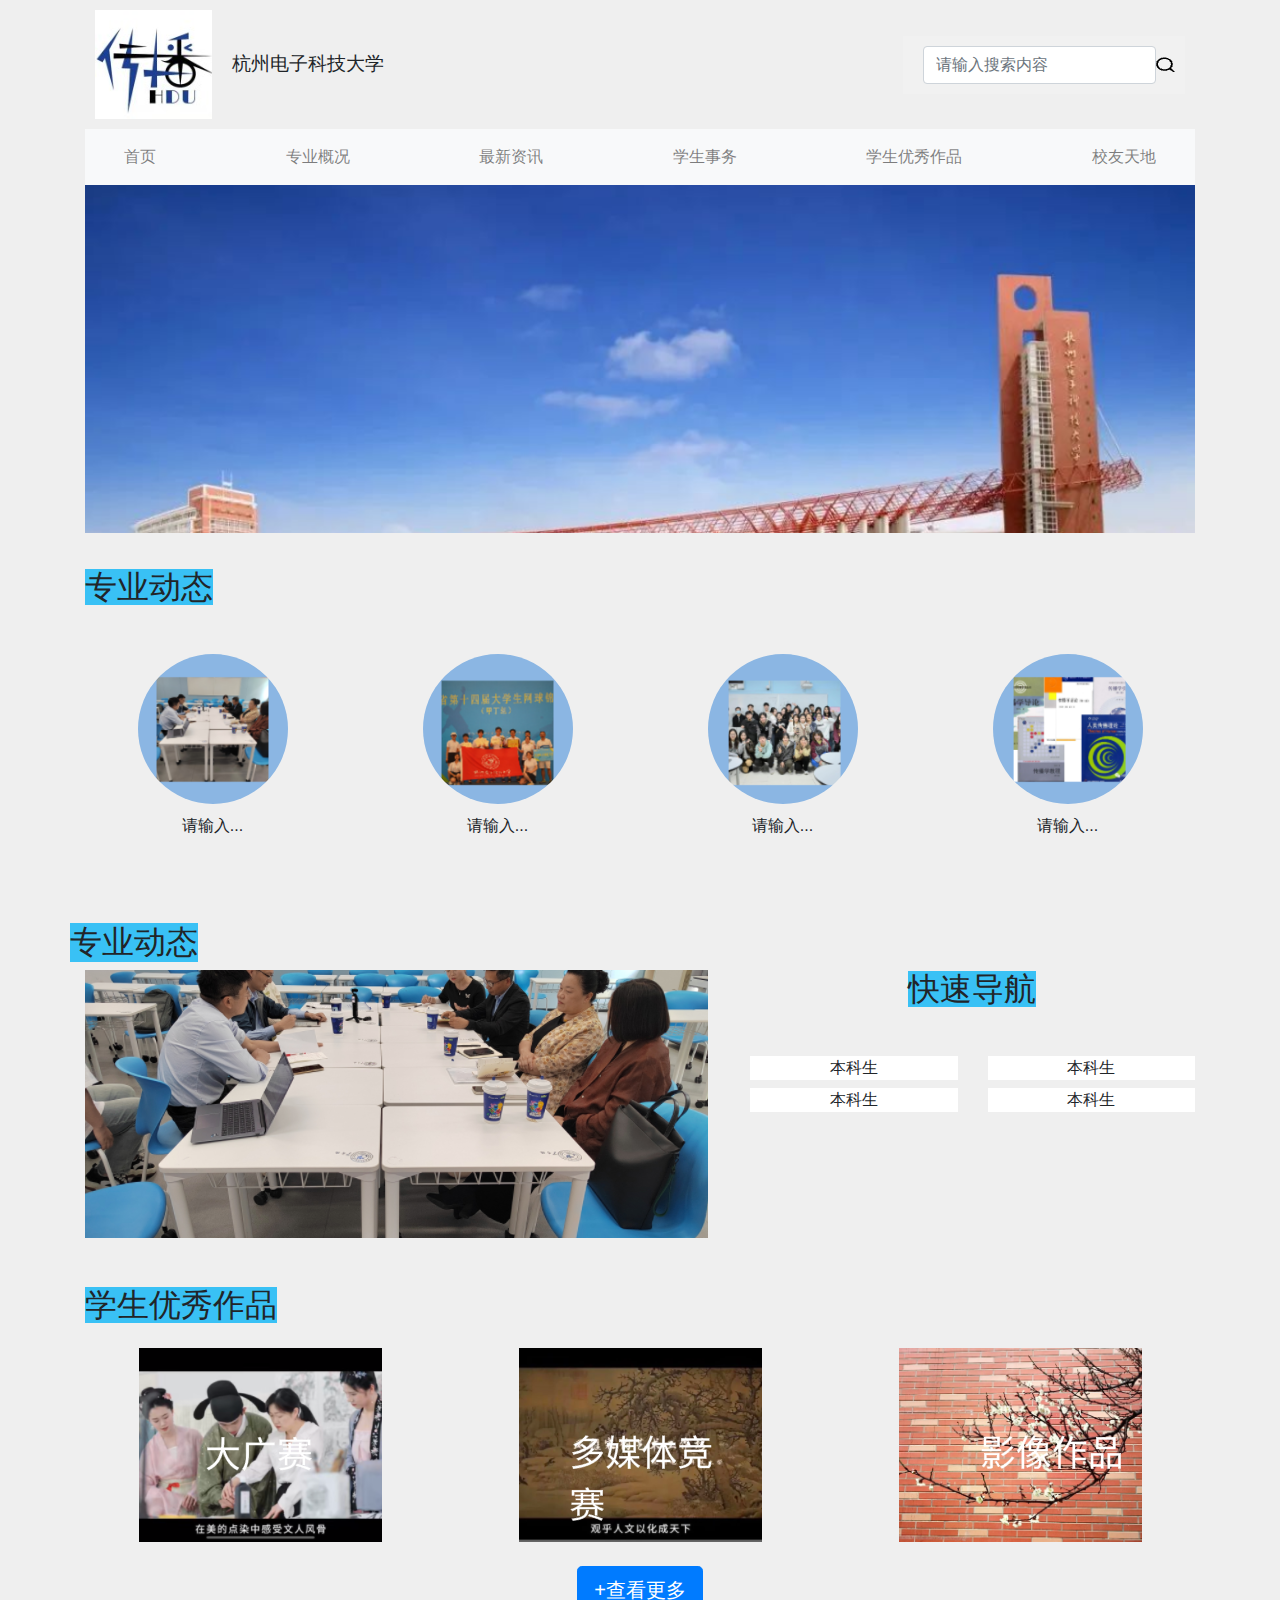
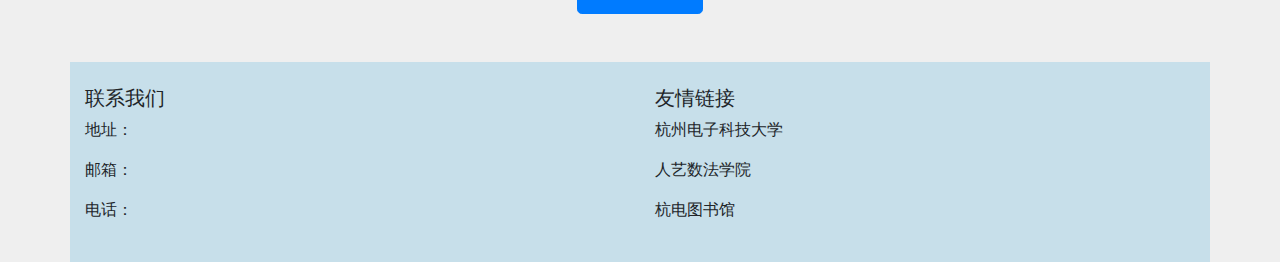
<file: index.html>
<!DOCTYPE html>
<html lang="en">
<head>
    <meta charset="UTF-8">
    <meta name="viewport" content="width=device-width, initial-scale=1.0">
    <title>Webpage Design</title>
    <link href="bootstrap.css" rel="stylesheet">
    <link rel="stylesheet" href="common.css">
    <link rel="stylesheet" href="home.css">
</head>
<body>
<header class="container">
    <!-- First Row -->
    <div class="header-title d-flex justify-content-between">
        <div class="d-flex align-items-center">
            <img src="img/logo.png" alt="Logo">
            <div>
                <span>杭州电子科技大学</span>
            </div>
        </div>
        <div class="search-bar">
            <input type="text" class="form-control" placeholder="请输入搜索内容">
            <img src="img/icon@1x.png" alt="search">
        </div>
    </div>

    <!-- Second Row -->
    <nav class="navbar navbar-expand-lg navbar-light bg-light">
        <div class="container">
            <ul class="navbar-nav mx-auto full-width justify-content-between">
                <li class="nav-item"><a class="nav-link" href="index.html">首页</a></li>
                <li class="nav-item"><a class="nav-link" href="page2.html">专业概况</a></li>
                <li class="nav-item"><a class="nav-link" href="page3.html">最新资讯</a></li>
                <li class="nav-item"><a class="nav-link" href="page4.html">学生事务</a></li>
                <li class="nav-item"><a class="nav-link" href="page5.html">学生优秀作品</a></li>
                <li class="nav-item"><a class="nav-link" href="page6.html">校友天地</a></li>
            </ul>
        </div>
    </nav>
</header>

<div class="container section">
    <img src="img/homebanner.png" alt="banner" class="full-width">
</div>

<div class="container section r1">
    <h2 class="section-title">专业动态</h2>
    <div class="row mt-5">
        <div class="col-md-3">
            <div class="circle-img-container">
                <img src="img/home/r1i1.png" alt="Image 1" class="circle-img">
                <div class="circle-img-caption">请输入...</div>
            </div>
        </div>
        <div class="col-md-3">
            <div class="circle-img-container">
                <img src="img/home/r1i2.png" alt="Image 1" class="circle-img">
                <div class="circle-img-caption">请输入...</div>
            </div>
        </div>
        <div class="col-md-3">
            <div class="circle-img-container">
                <img src="img/home/r1i3.png" alt="Image 1" class="circle-img">
                <div class="circle-img-caption">请输入...</div>
            </div>
        </div>
        <div class="col-md-3">
            <div class="circle-img-container">
                <img src="img/home/r1i4.png" alt="Image 1" class="circle-img">
                <div class="circle-img-caption">请输入...</div>
            </div>
        </div>
    </div>
</div>

<div class="container section s2">
    <div class="row">
        <h2 class="section-title">专业动态</h2>
    </div>
    <div class="row">
        <div class="col-md-4">
            <img src="img/home/r2ban.png">
        </div>
        <div class="offset-md-3"></div>
        <div class="col-md-5">
            <div class="row mb-5">
                <div class="offset-md-4">
                </div>
                <div class="col-md-4">
                    <h2 class="section-title">快速导航</h2>
                </div>
            </div>
            <div class="row mb-2">
                <div class="col-md-6">
                    <div class="s2-title">
                        本科生
                    </div>
                </div>
                <div class="col-md-6">
                    <div class="s2-title">本科生</div>
                </div>
            </div>
            <div class="row">
                <div class="col-md-6">
                    <div class="s2-title">本科生</div>
                </div>
                <div class="col-md-6">
                    <div class="s2-title">本科生</div>
                </div>
            </div>
        </div>
    </div>
</div>

<div class="container section my-5">
    <h2 class="section-title">学生优秀作品</h2>
    <div class="row my-4">
        <div class="col-md-4 image-container text-align-center">
            <img src="img/home/r3i1.png" alt="Image 1" class="img-fluid">
        </div>
        <div class="col-md-4 image-container text-align-center">
            <img src="img/home/r3i2.png" alt="Image 2" class="img-fluid">
        </div>
        <div class="col-md-4 image-container text-align-center">
            <img src="img/home/r3i3.png" alt="Image 3" class="img-fluid">
        </div>
    </div>
    <div class="view-more-btn text-align-center">
        <button class="btn btn-primary btn-lg">+查看更多</button>
    </div>
</div>

<div class="container s4">
    <div class="row py-4">
        <div class="col-md-6">
            <h5>联系我们</h5>
            <p>地址：</p>
            <p>邮箱：</p>
            <p>电话：</p>
        </div>
        <div class="col-md-6">
            <h5>友情链接</h5>
            <p>杭州电子科技大学</p>
            <p>人艺数法学院</p>
            <p>杭电图书馆</p>
        </div>
    </div>
</div>

</body>
</html>
</file>
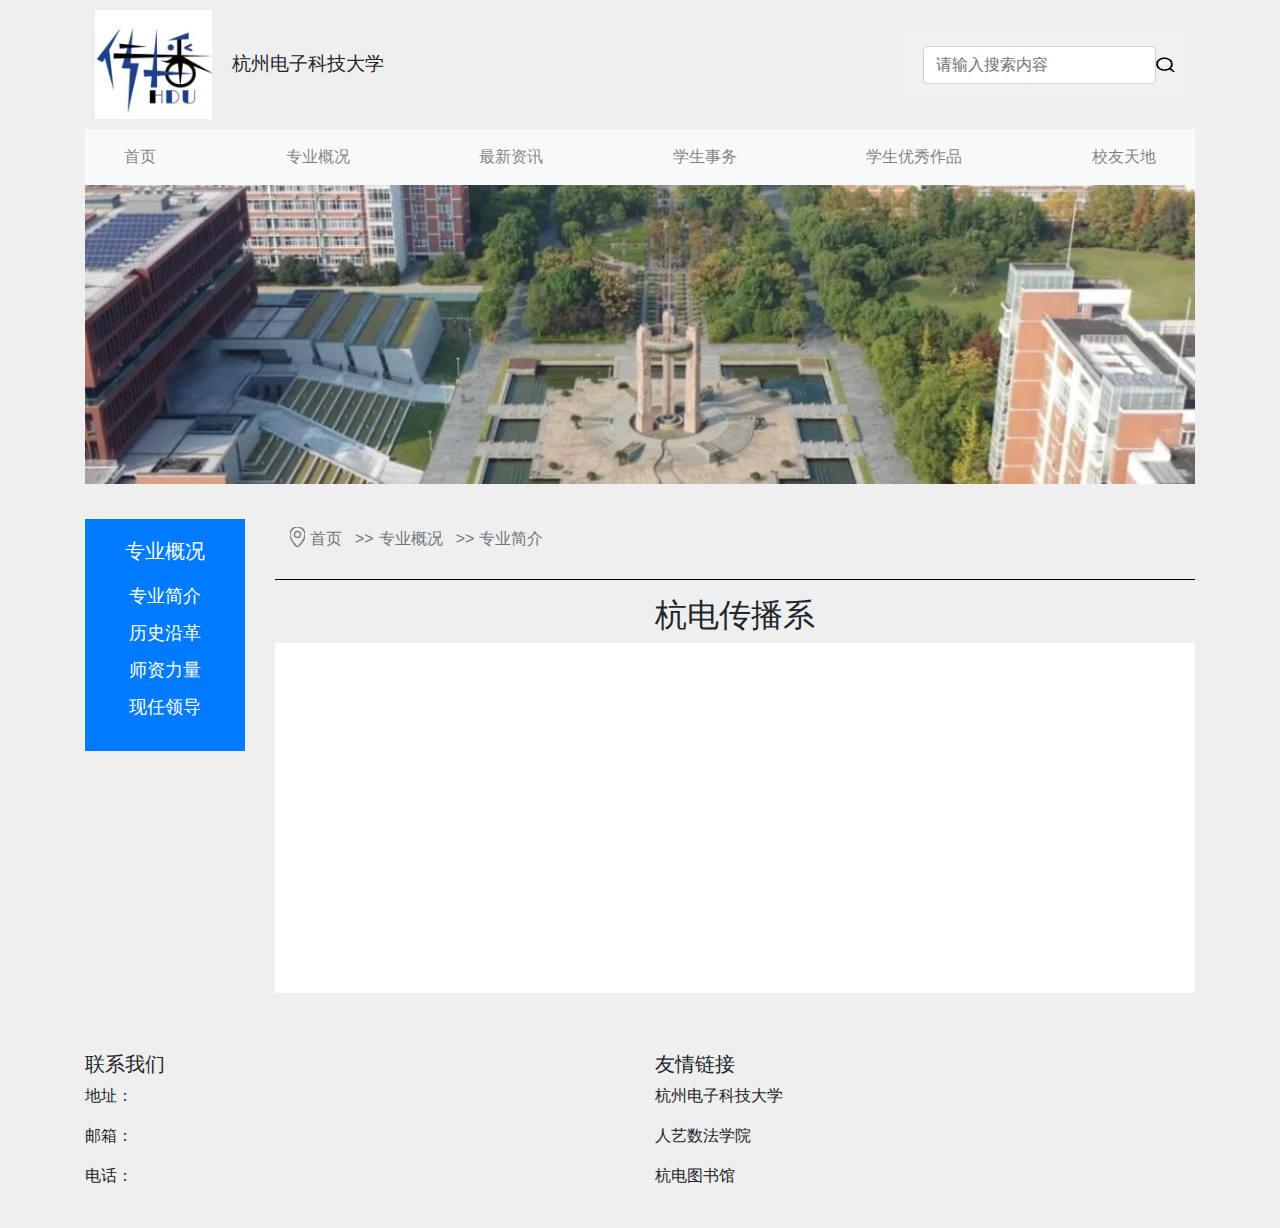
<file: page2.html>
<!DOCTYPE html>
<html lang="en">
<head>
    <meta charset="UTF-8">
    <meta name="viewport" content="width=device-width, initial-scale=1.0">
    <title>Webpage Design</title>
    <link href="bootstrap.css" rel="stylesheet">
    <link rel="stylesheet" href="common.css">
    <link rel="stylesheet" href="page2.css">
</head>
<body>
<header class="container">
    <!-- First Row -->
    <div class="header-title d-flex justify-content-between">
        <div class="d-flex align-items-center">
            <img src="img/logo.png" alt="Logo">
            <div>
                <span>杭州电子科技大学</span>
            </div>
        </div>
        <div class="search-bar">
            <input type="text" class="form-control" placeholder="请输入搜索内容">
            <img src="img/icon@1x.png" alt="search">
        </div>
    </div>

    <!-- Second Row -->
    <nav class="navbar navbar-expand-lg navbar-light bg-light">
        <div class="container">
            <ul class="navbar-nav mx-auto full-width justify-content-between">
                <li class="nav-item"><a class="nav-link" href="index.html">首页</a></li>
                <li class="nav-item"><a class="nav-link" href="page2.html">专业概况</a></li>
                <li class="nav-item"><a class="nav-link" href="page3.html">最新资讯</a></li>
                <li class="nav-item"><a class="nav-link" href="page4.html">学生事务</a></li>
                <li class="nav-item"><a class="nav-link" href="page5.html">学生优秀作品</a></li>
                <li class="nav-item"><a class="nav-link" href="page6.html">校友天地</a></li>
            </ul>
        </div>
    </nav>
</header>

<div class="container section">
    <img src="img/page2/p2banner.png" alt="banner" class="full-width">
</div>

<div class="container section">
    <div class="row">
        <div class="col-md-2">
            <div class="menu">
                <h5>专业概况</h5>
                <a href="#">专业简介</a>
                <a href="#">历史沿革</a>
                <a href="#">师资力量</a>
                <a href="#">现任领导</a>
            </div>
        </div>
        <div class="col-md-10">
            <nav aria-label="breadcrumb">
                <ol class="breadcrumb">
                    <li class="breadcrumb-item">
                        <img src="img/page2/location-icon.png" alt="">
                        <a href="index.html">首页</a>
                    </li>
                    <li class="breadcrumb-item"><a href="page2.html">专业概况</a></li>
                    <li class="breadcrumb-item"><a href="page3.html">专业简介</a></li>
                </ol>
            </nav>
            <hr style="background: #000;">
            <h2 class="content-title text-align-center">杭电传播系</h2>
            <div class="section-content" style="background: #fff; min-height: 350px"></div>
        </div>
    </div>
</div>

<div class="container s4">
    <div class="row py-4">
        <div class="col-md-6">
            <h5>联系我们</h5>
            <p>地址：</p>
            <p>邮箱：</p>
            <p>电话：</p>
        </div>
        <div class="col-md-6">
            <h5>友情链接</h5>
            <p>杭州电子科技大学</p>
            <p>人艺数法学院</p>
            <p>杭电图书馆</p>
        </div>
    </div>
</div>

</body>
</html>
</file>
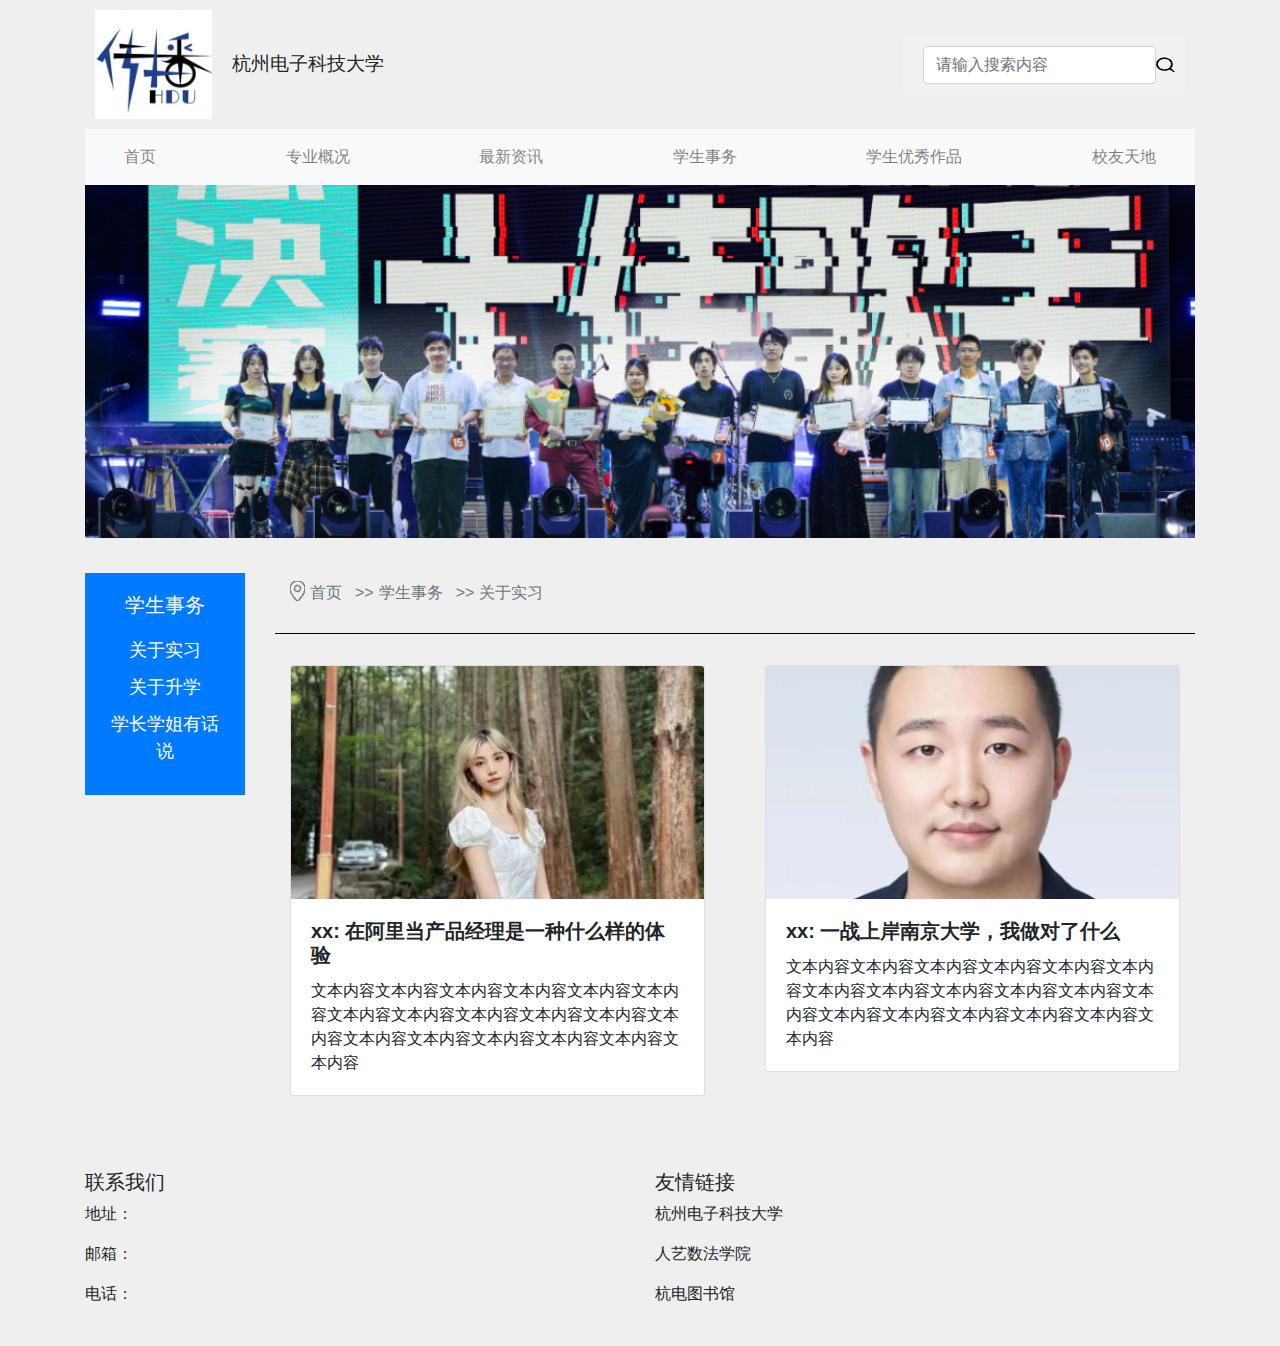
<file: page4.html>
<!DOCTYPE html>
<html lang="en">
<head>
    <meta charset="UTF-8">
    <meta name="viewport" content="width=device-width, initial-scale=1.0">
    <title>Webpage Design</title>
    <link href="bootstrap.css" rel="stylesheet">
    <link rel="stylesheet" href="common.css">
    <link rel="stylesheet" href="page4.css">
</head>
<body>
<header class="container">
    <!-- First Row -->
    <div class="header-title d-flex justify-content-between">
        <div class="d-flex align-items-center">
            <img src="img/logo.png" alt="Logo">
            <div>
                <span>杭州电子科技大学</span>
            </div>
        </div>
        <div class="search-bar">
            <input type="text" class="form-control" placeholder="请输入搜索内容">
            <img src="img/icon@1x.png" alt="search">
        </div>
    </div>

    <!-- Second Row -->
    <nav class="navbar navbar-expand-lg navbar-light bg-light">
        <div class="container">
            <ul class="navbar-nav mx-auto full-width justify-content-between">
                <li class="nav-item"><a class="nav-link" href="index.html">首页</a></li>
                <li class="nav-item"><a class="nav-link" href="page2.html">专业概况</a></li>
                <li class="nav-item"><a class="nav-link" href="page3.html">最新资讯</a></li>
                <li class="nav-item"><a class="nav-link" href="page4.html">学生事务</a></li>
                <li class="nav-item"><a class="nav-link" href="page5.html">学生优秀作品</a></li>
                <li class="nav-item"><a class="nav-link" href="page6.html">校友天地</a></li>
            </ul>
        </div>
    </nav>
</header>

<div class="container section">
    <img src="img/page4/banner.png" alt="banner" class="full-width">
</div>

<div class="container section">
    <div class="row">
        <div class="col-md-2">
            <div class="menu">
                <h5>学生事务</h5>
                <a href="#">关于实习</a>
                <a href="#">关于升学</a>
                <a href="#">学长学姐有话说</a>
            </div>
        </div>
        <div class="col-md-10">
            <nav aria-label="breadcrumb">
                <ol class="breadcrumb">
                    <li class="breadcrumb-item">
                        <img src="img/page2/location-icon.png" alt="">
                        <a href="index.html">首页</a>
                    </li>
                    <li class="breadcrumb-item"><a href="page2.html">学生事务</a></li>
                    <li class="breadcrumb-item"><a href="page3.html">关于实习</a></li>
                </ol>
            </nav>
            <hr style="background: #000;">
            <div class="section-content">
                <div class="news-section row">
                    <div class="col-md-6">
                        <div class="card">
                            <img src="img/page4/card-i1.png" class="card-img-top" alt="Image 1">
                            <div class="card-body">
                                <h5 class="card-title">xx: 在阿里当产品经理是一种什么样的体验</h5>
                                <p class="card-text">文本内容文本内容文本内容文本内容文本内容文本内容文本内容文本内容文本内容文本内容文本内容文本内容文本内容文本内容文本内容文本内容文本内容文本内容</p>
                            </div>
                        </div>
                    </div>
                    <div class="col-md-6">
                        <div class="card">
                            <img src="img/page4/card-i2.png" class="card-img-top" alt="Image 2">
                            <div class="card-body">
                                <h5 class="card-title">xx: 一战上岸南京大学，我做对了什么</h5>
                                <p class="card-text">文本内容文本内容文本内容文本内容文本内容文本内容文本内容文本内容文本内容文本内容文本内容文本内容文本内容文本内容文本内容文本内容文本内容文本内容</p>
                            </div>
                        </div>
                    </div>
                </div>
            </div>
        </div>
    </div>
</div>


<div class="container s4">
    <div class="row py-4">
        <div class="col-md-6">
            <h5>联系我们</h5>
            <p>地址：</p>
            <p>邮箱：</p>
            <p>电话：</p>
        </div>
        <div class="col-md-6">
            <h5>友情链接</h5>
            <p>杭州电子科技大学</p>
            <p>人艺数法学院</p>
            <p>杭电图书馆</p>
        </div>
    </div>
</div>

</body>
</html>
</file>
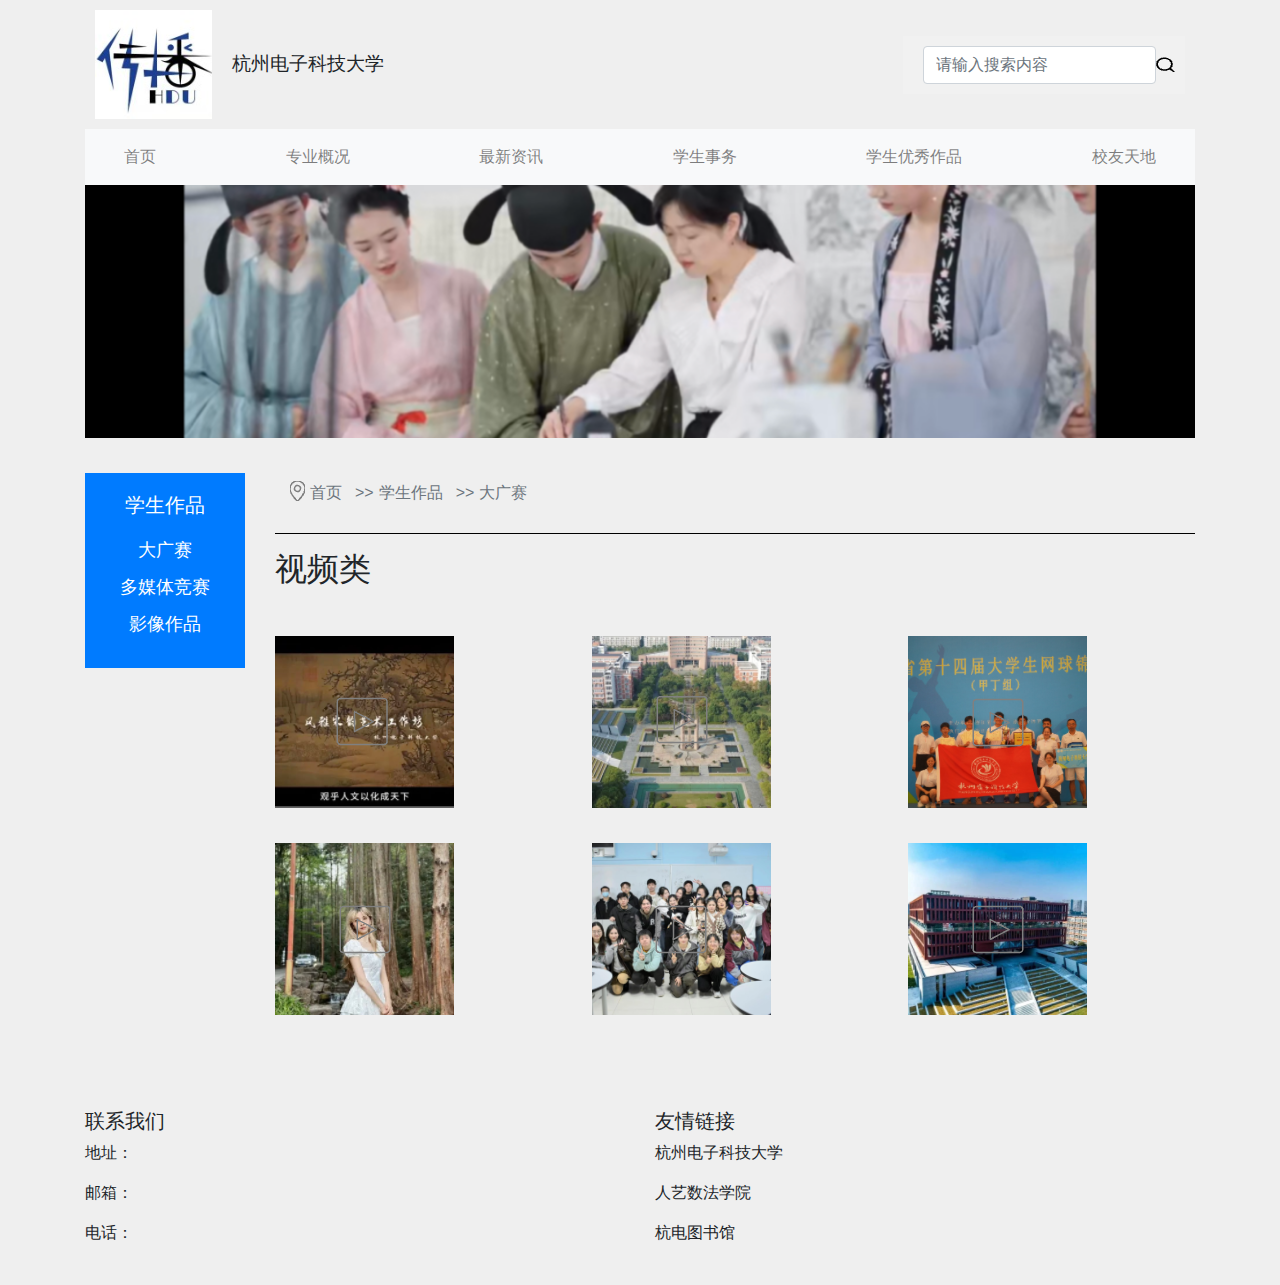
<file: page5.html>
<!DOCTYPE html>
<html lang="en">
<head>
    <meta charset="UTF-8">
    <meta name="viewport" content="width=device-width, initial-scale=1.0">
    <title>Webpage Design</title>
    <link href="bootstrap.css" rel="stylesheet">
    <link rel="stylesheet" href="common.css">
    <link rel="stylesheet" href="page5.css">
</head>
<body>
<header class="container">
    <!-- First Row -->
    <div class="header-title d-flex justify-content-between">
        <div class="d-flex align-items-center">
            <img src="img/logo.png" alt="Logo">
            <div>
                <span>杭州电子科技大学</span>
            </div>
        </div>
        <div class="search-bar">
            <input type="text" class="form-control" placeholder="请输入搜索内容">
            <img src="img/icon@1x.png" alt="search">
        </div>
    </div>

    <!-- Second Row -->
    <nav class="navbar navbar-expand-lg navbar-light bg-light">
        <div class="container">
            <ul class="navbar-nav mx-auto full-width justify-content-between">
                <li class="nav-item"><a class="nav-link" href="index.html">首页</a></li>
                <li class="nav-item"><a class="nav-link" href="page2.html">专业概况</a></li>
                <li class="nav-item"><a class="nav-link" href="page3.html">最新资讯</a></li>
                <li class="nav-item"><a class="nav-link" href="page4.html">学生事务</a></li>
                <li class="nav-item"><a class="nav-link" href="page5.html">学生优秀作品</a></li>
                <li class="nav-item"><a class="nav-link" href="page6.html">校友天地</a></li>
            </ul>
        </div>
    </nav>
</header>

<div class="container section">
    <img src="img/page5/banner.png" alt="banner" class="full-width">
</div>

<div class="container section">
    <div class="row">
        <div class="col-md-2">
            <div class="menu">
                <h5>学生作品</h5>
                <a href="#">大广赛</a>
                <a href="#">多媒体竞赛</a>
                <a href="#">影像作品</a>
            </div>
        </div>
        <div class="col-md-10">
            <nav aria-label="breadcrumb">
                <ol class="breadcrumb">
                    <li class="breadcrumb-item">
                        <img src="img/page2/location-icon.png" alt="">
                        <a href="index.html">首页</a>
                    </li>
                    <li class="breadcrumb-item"><a href="page2.html">学生作品</a></li>
                    <li class="breadcrumb-item"><a href="page3.html">大广赛</a></li>
                </ol>
            </nav>
            <hr style="background: #000;">
            <div class="section-content">
                <h2 class="mb-5">视频类</h2>
                <div class="row">
                    <div class="col-md-4 video-container">
                        <img src="img/page5/s1i1.png" alt="Video 1">
                    </div>
                    <div class="col-md-4 video-container">
                        <img src="img/page5/s1i2.png" alt="Video 2">
                    </div>
                    <div class="col-md-4 video-container">
                        <img src="img/page5/s1i3.png" alt="Video 3">
                    </div>
                    <div class="col-md-4 video-container">
                        <img src="img/page5/s1i4.png" alt="Video 4">
                    </div>
                    <div class="col-md-4 video-container">
                        <img src="img/page5/s1i5.png" alt="Video 5">
                    </div>
                    <div class="col-md-4 video-container">
                        <img src="img/page5/s1i6.png" alt="Video 6">
                    </div>
                </div>
            </div>
        </div>
    </div>
</div>


<div class="container s4">
    <div class="row py-4">
        <div class="col-md-6">
            <h5>联系我们</h5>
            <p>地址：</p>
            <p>邮箱：</p>
            <p>电话：</p>
        </div>
        <div class="col-md-6">
            <h5>友情链接</h5>
            <p>杭州电子科技大学</p>
            <p>人艺数法学院</p>
            <p>杭电图书馆</p>
        </div>
    </div>
</div>

</body>
</html>
</file>
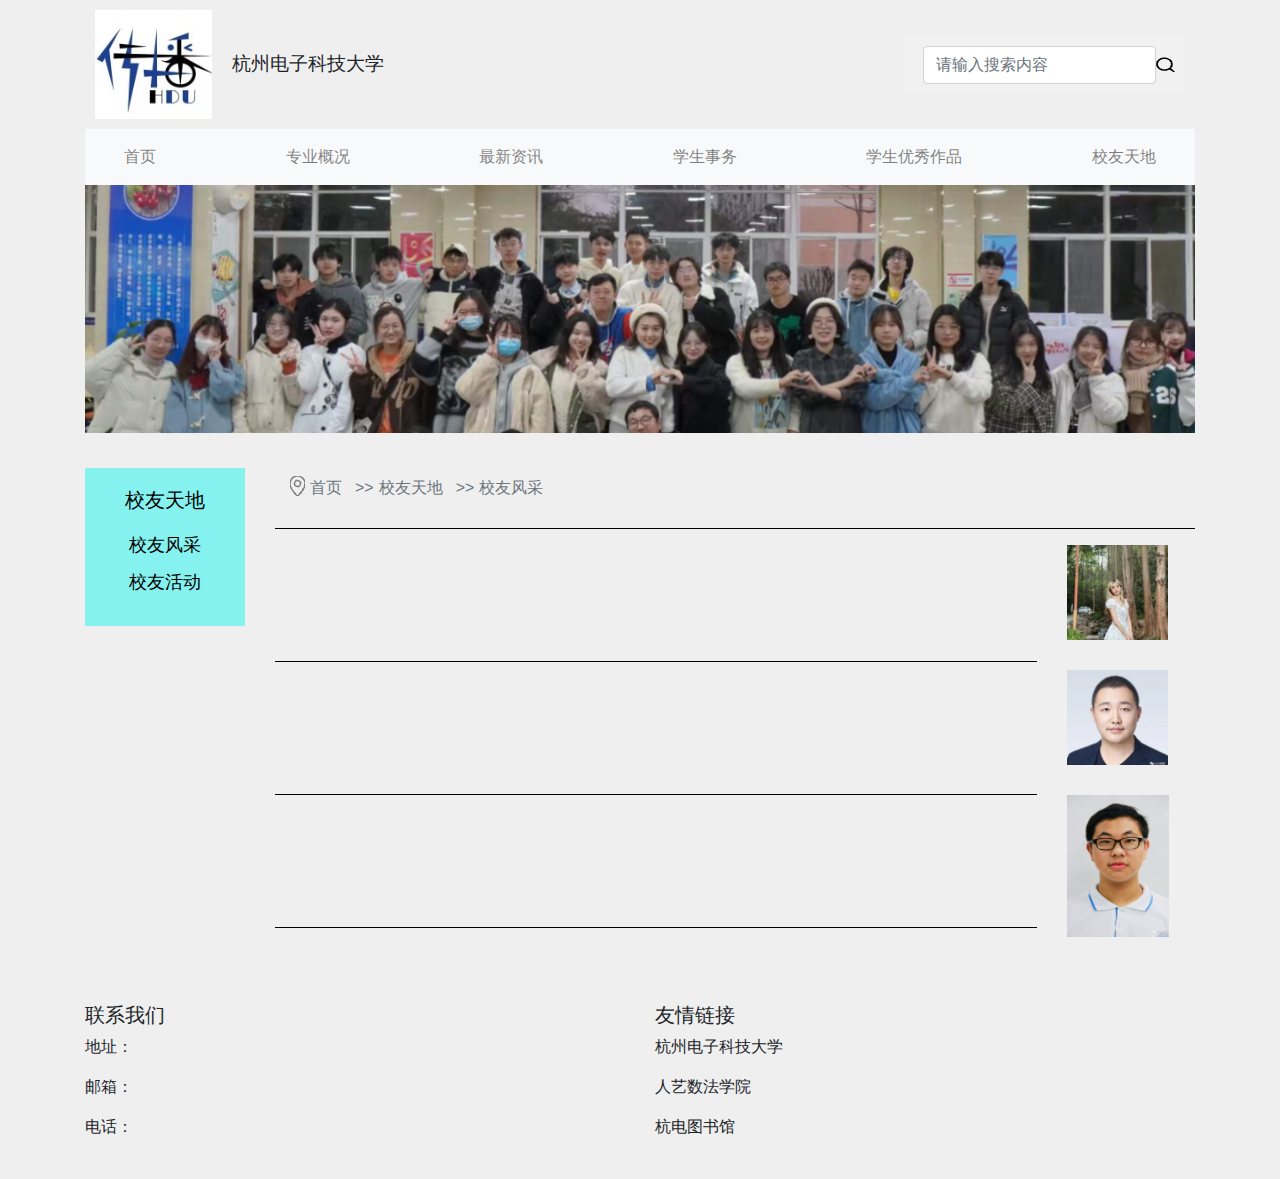
<file: page6.html>
<!DOCTYPE html>
<html lang="en">
<head>
    <meta charset="UTF-8">
    <meta name="viewport" content="width=device-width, initial-scale=1.0">
    <title>Webpage Design</title>
    <link href="bootstrap.css" rel="stylesheet">
    <link rel="stylesheet" href="common.css">
    <link rel="stylesheet" href="page6.css">
</head>
<body>
<header class="container">
    <!-- First Row -->
    <div class="header-title d-flex justify-content-between">
        <div class="d-flex align-items-center">
            <img src="img/logo.png" alt="Logo">
            <div>
                <span>杭州电子科技大学</span>
            </div>
        </div>
        <div class="search-bar">
            <input type="text" class="form-control" placeholder="请输入搜索内容">
            <img src="img/icon@1x.png" alt="search">
        </div>
    </div>

    <!-- Second Row -->
    <nav class="navbar navbar-expand-lg navbar-light bg-light">
        <div class="container">
            <ul class="navbar-nav mx-auto full-width justify-content-between">
                <li class="nav-item"><a class="nav-link" href="index.html">首页</a></li>
                <li class="nav-item"><a class="nav-link" href="page2.html">专业概况</a></li>
                <li class="nav-item"><a class="nav-link" href="page3.html">最新资讯</a></li>
                <li class="nav-item"><a class="nav-link" href="page4.html">学生事务</a></li>
                <li class="nav-item"><a class="nav-link" href="page5.html">学生优秀作品</a></li>
                <li class="nav-item"><a class="nav-link" href="page6.html">校友天地</a></li>
            </ul>
        </div>
    </nav>
</header>

<div class="container section">
    <img src="img/page6/banner.png" alt="banner" class="full-width">
</div>

<div class="container section">
    <div class="row">
        <div class="col-md-2">
            <div class="menu">
                <h5>校友天地</h5>
                <a href="#">校友风采</a>
                <a href="#">校友活动</a>
            </div>
        </div>
        <div class="col-md-10">
            <nav aria-label="breadcrumb">
                <ol class="breadcrumb">
                    <li class="breadcrumb-item">
                        <img src="img/page2/location-icon.png" alt="">
                        <a href="index.html">首页</a>
                    </li>
                    <li class="breadcrumb-item"><a href="page2.html">校友天地</a></li>
                    <li class="breadcrumb-item"><a href="page3.html">校友风采</a></li>
                </ol>
            </nav>
            <hr style="background: #000;">
            <div class="section-content">
                <div class="row">
                    <div class="col-md-10 video-container">
                        <div style="height: 100px;"></div>
                        <hr style="background: #000;">
                        <div style="height: 100px;"></div>
                        <hr style="background: #000;">
                        <div style="height: 100px;"></div>
                        <hr style="background: #000;">
                    </div>
                    <div class="col-md-2 video-container">
                        <img src="img/page6/s1i1.png">
                        <div style="height: 30px;"></div>
                        <img src="img/page6/s1i2.png">
                        <div style="height: 30px;"></div>
                        <img src="img/page6/s1i3.png">
                    </div>
                </div>
            </div>
        </div>
    </div>
</div>


<div class="container s4">
    <div class="row py-4">
        <div class="col-md-6">
            <h5>联系我们</h5>
            <p>地址：</p>
            <p>邮箱：</p>
            <p>电话：</p>
        </div>
        <div class="col-md-6">
            <h5>友情链接</h5>
            <p>杭州电子科技大学</p>
            <p>人艺数法学院</p>
            <p>杭电图书馆</p>
        </div>
    </div>
</div>

</body>
</html>
</file>
<file: common.css>
body {
    font-family: Arial, sans-serif;
    background: #EFEFEF;
}

.navbar {
    background-color: #f8f9fa;
}

.navbar-nav .nav-link {
    color: #333;
}

.header-title {
    display: flex;
    align-items: center;
    padding: 10px;
}

.header-title h1 {
    margin: 0;
    font-size: 2em;
}

.header-title span {
    margin-left: 20px;
    font-size: 1.2em;
}

.search-bar {
    display: flex;
    justify-content: flex-end;
    align-items: center;
    padding: 10px;
    background-color: #f1f1f1;
}

.search-bar input, .search-bar select, .search-bar button {
    margin-left: 10px;
}

.hero-image {
    width: 100%;
    height: auto;
}

.section-title {
    margin-top: 30px;
    background: #39C1F5;
    display: inline;
}

.circle-img {
    width: 150px;
    height: 150px;
    border-radius: 50%;
    object-fit: cover;
}

.circle-img-container {
    text-align: center;
    margin-bottom: 20px;
}

.circle-img-caption {
    margin-top: 10px;
}


.text-align-center {
    text-align: center;
}

.full-width {
    width: 100%;
}

.section {
    margin-bottom: 35px;
}


.breadcrumb {
    background-color: transparent;
    padding: 8px 15px;
    margin-bottom: 20px;
    list-style: none;
    border-radius: 4px;
}

.breadcrumb-item + .breadcrumb-item::before {
    content: ">>";
    padding: 0 5px;
    color: #6c757d;
}

.breadcrumb img {
    height: 20px;
    width: auto;
    margin-right: 5px;
}

.breadcrumb-item a {
    color: #6c757d;
    text-decoration: none;
}

.breadcrumb-item a:hover {
    color: #0056b3;
    text-decoration: underline;
}

.menu {
    background-color: #007bff;
    color: white;
    padding: 20px;
    text-align: center;
}

.menu h5 {
    font-size: 20px;
    margin-bottom: 20px;
}

.menu a {
    display: block;
    color: white;
    font-size: 18px;
    margin-bottom: 10px;
    text-decoration: none;
}

.menu a:hover {
    text-decoration: underline;
}
</file>
<file: home.css>
.s2 .col-md-6 {
    text-align: center;
}

.s4 {
    background: #C7DFEA;
}

.s2-title {
    background: #fff;
}
</file>
<file: page2.css>
.menu {
    background-color: #007bff;
    color: white;
    padding: 20px;
    text-align: center;
}

.menu h5 {
    font-size: 20px;
    margin-bottom: 20px;
}

.menu a {
    display: block;
    color: white;
    font-size: 18px;
    margin-bottom: 10px;
    text-decoration: none;
}

.menu a:hover {
    text-decoration: underline;
}

.breadcrumb {
    background-color: transparent;
    padding: 8px 15px;
    margin-bottom: 20px;
    list-style: none;
    border-radius: 4px;
}
.breadcrumb-item + .breadcrumb-item::before {
    content: ">>";
    padding: 0 5px;
    color: #6c757d;
}
.breadcrumb img {
    height: 20px;
    width: auto;
    margin-right: 5px;
}
.breadcrumb-item a {
    color: #6c757d;
    text-decoration: none;
}
.breadcrumb-item a:hover {
    color: #0056b3;
    text-decoration: underline;
}
</file>
<file: page4.css>
.card {
    margin: 15px;
    background: #fff;
}
.card-title {
    font-size: 1.25rem;
    font-weight: bold;
}
.card-text {
    font-size: 1rem;
}
</file>
<file: page5.css>
.video-container {
    margin-bottom: 35px;
}
</file>
<file: page6.css>
.menu {
    background: #85F2EF;
    color: #000;
}

.menu > a {
    color: #000;
}
</file>
